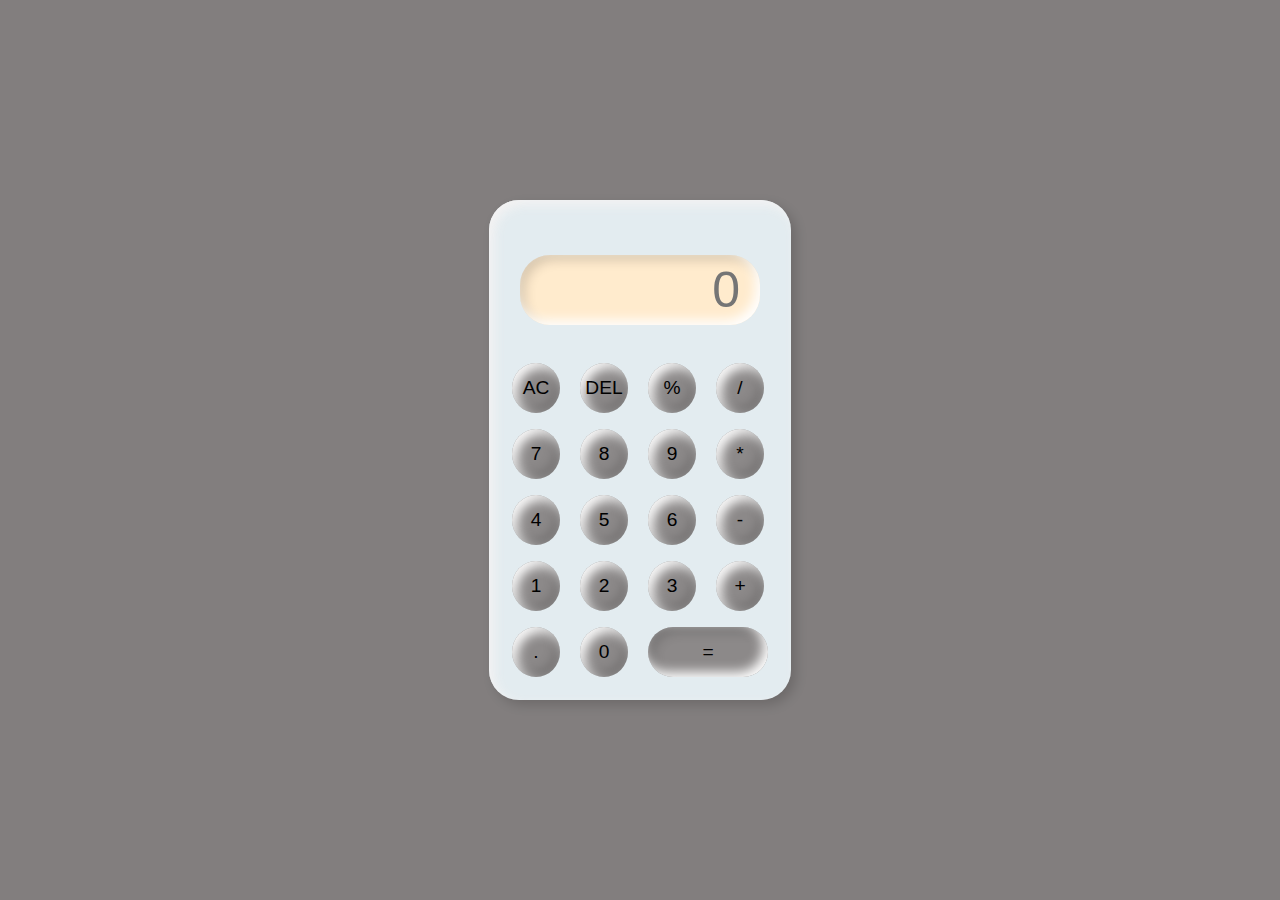
<file: calculator/index.html>
<!DOCTYPE html>
<html lang="en">
<head>
    <meta charset="UTF-8">
    <meta name="viewport" content="width=device-width, initial-scale=1.0">
    <title>calculator</title>
    <link rel="stylesheet" href="style.css">
</head>
<body>
    <div class="container">
        <div class="calculator">
            <input type="text" placeholder="0" id="screen">
          <button onclick="delAll()">AC</button>
            <button onclick="del()">DEL</button>
            <button onclick="display('%')">%</button>
            <button onclick="display('/')">/</button>
            <button onclick="display('7')">7</button>
            <button onclick="display('8')">8</button>
            <button onclick="display('9')">9</button>
            <button onclick="display('*')">*</button>
            <button onclick="display('4')">4</button>
            <button onclick="display('5')">5</button>
            <button onclick="display('6')">6</button>
            <button onclick="display('-')">-</button>
            <button onclick="display('1')">1</button>
            <button onclick="display('2')">2</button>
            <button onclick="display('3')">3</button>
            <button onclick="display('+')">+</button>
            <button onclick="display('.')">.</button>
            <button onclick="display('0')">0</button>
            <button onclick="calculate()" class="equal">=</button>
        </div>
    </div>
    <script src="script.js"></script>
</body>
</html>
</file>
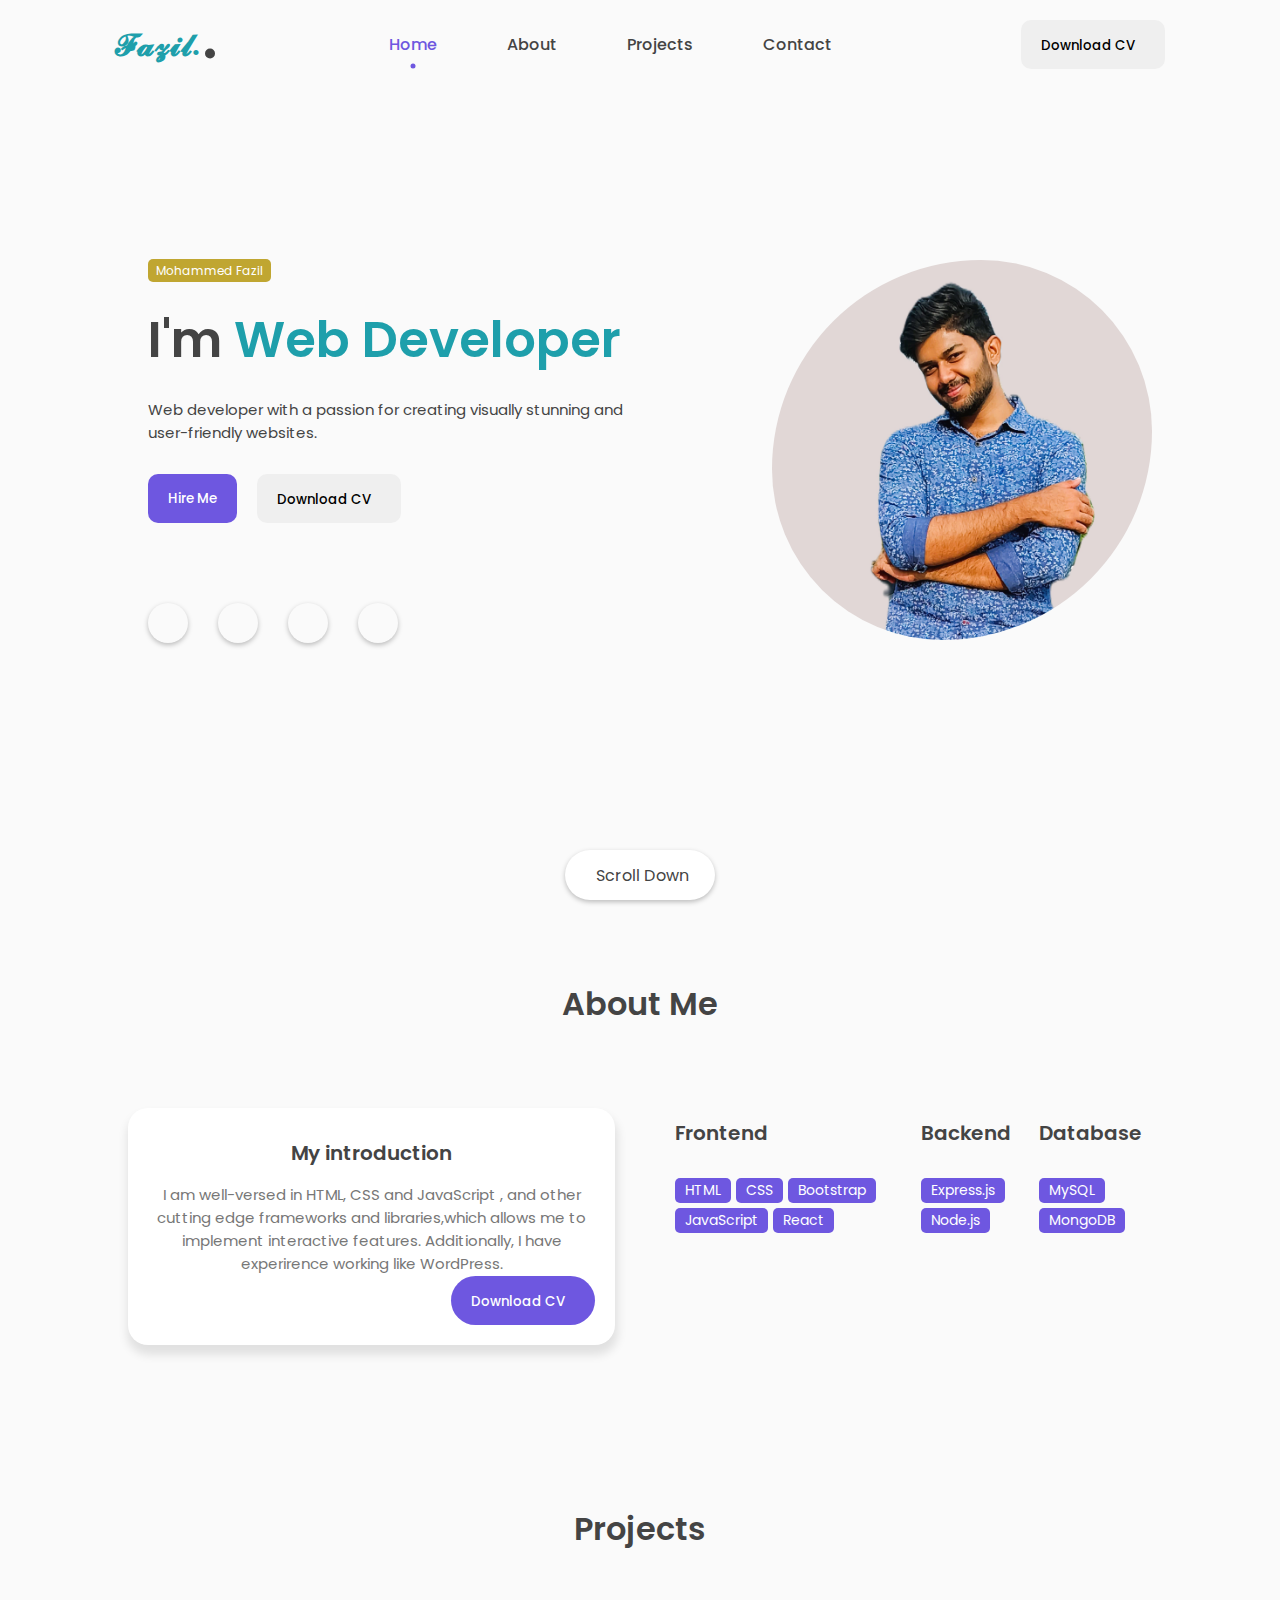
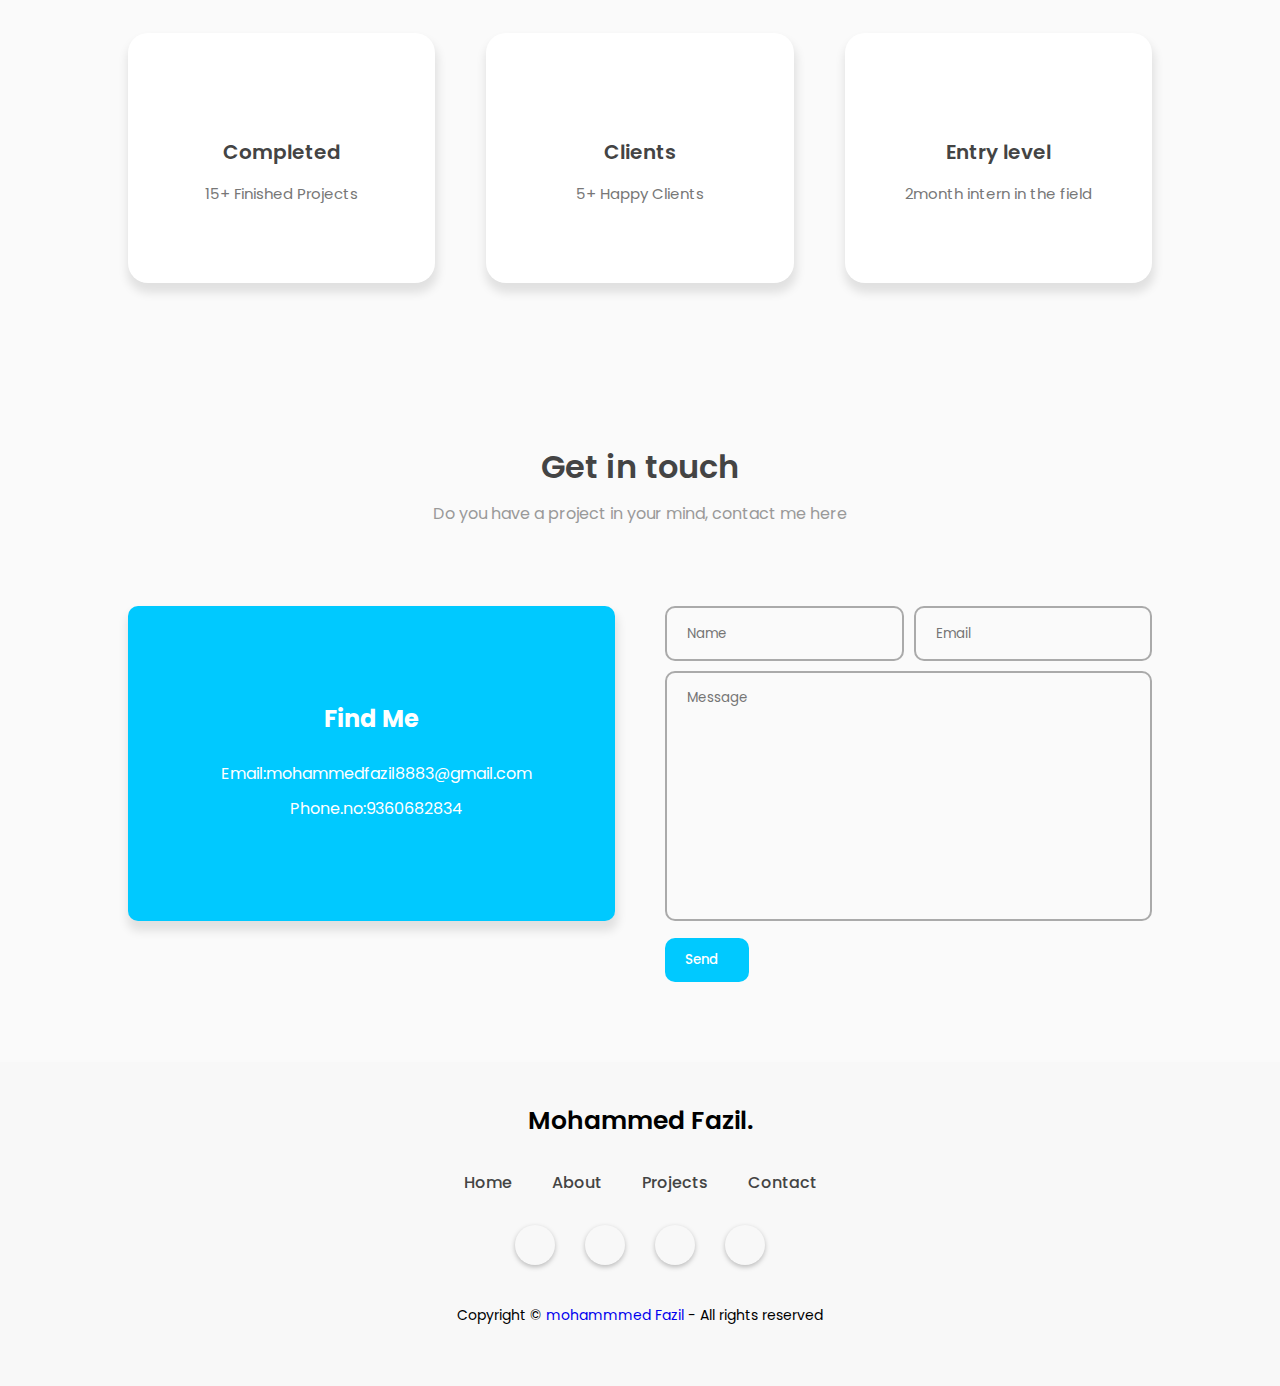
<file: portfolio/index.html>
<!DOCTYPE html>
<html lang="en">
<head>
    <meta charset="UTF-8">
    <meta name="viewport" content="width=device-width, initial-scale=1.0">

    <!-- --------- UNICONS ---------- -->
    <link rel="stylesheet" href="https://unicons.iconscout.com/release/v4.0.8/css/line.css">

    <!-- --------- CSS ---------- -->
    <link rel="stylesheet" href="style.css">

    <!-- --------- FAVICON ---------- -->
    <link rel="shortcut icon" href="assets/favicon.png" type="image/x-icon">

    <title>Portfolio | MD FAZIL</title>
</head>
<body>
   <div class="container">
    <!-- --------------- HEADER --------------- -->
      <nav id="header">
        <div class="nav-logo">
            <p class="nav-name">𝓕𝓪𝔃𝓲𝓵.</p>
            <span>.</span>
        </div>
        <div class="nav-menu" id="myNavMenu">
            <ul class="nav_menu_list">
                <li class="nav_list">
                    <a href="#home" class="nav-link active-link">Home</a>
                    <div class="circle"></div>
                </li>
                <li class="nav_list">
                    <a href="#about" class="nav-link">About</a>
                    <div class="circle"></div>
                </li>
                <li class="nav_list">
                    <a href="#projects" class="nav-link">Projects</a>
                    <div class="circle"></div>
                </li>
                <li class="nav_list">
                    <a href="#contact" class="nav-link">Contact</a>
                    <div class="circle"></div>
                </li>
            </ul>
        </div>
        <div class="nav-button">
            <button class="btn">Download CV <i class="uil uil-file-alt"></i></button>
        </div>
        <div class="nav-menu-btn">
            <i class="uil uil-bars" onclick="myMenuFunction()"></i>
        </div>
      </nav>


    <!-- -------------- MAIN ---------------- -->
    <main class="wrapper">
       <!-- -------------- FEATURED BOX ---------------- -->
       <section class="featured-box" id="home">
          <div class="featured-text">
            <div class="featured-text-card">
                <span>Mohammed Fazil</span>
            </div>
            <div class="featured-name">
                <p>I'm <span class="typedText">Web Developer</span></p>
            </div>
            <div class="featured-text-info">
                <p>Web developer with a passion for creating visually stunning
                   and user-friendly websites.
                </p>
            </div>
            <div class="featured-text-btn">
                <button class="btn blue-btn">Hire Me</button>
                <button class="btn">Download CV <i class="uil uil-file-alt"></i></button>
            </div>
            <div class="social_icons">
                <div class="icon"><i class="uil uil-instagram"></i></div>
                <div class="icon"><i class="uil uil-linkedin-alt"></i></div>
                <div class="icon"><i class="uil uil-dribbble"></i></div>
                <div class="icon"><i class="uil uil-github-alt"></i></div>
            </div>
          </div>
          <div class="featured-image">
            <div class="image">
                <img src="assets/fazil.png" alt="avatar">
            </div>
          </div>
          <div class="scroll-icon-box">
            <a href="#about" class="scroll-btn">
                <i class="uil uil-mouse-alt"></i>
                <p>Scroll Down</p>
            </a>
          </div>

       </section>
       <!-- -------------- ABOUT BOX ---------------- -->
       <section class="section" id="about">
          <div class="top-header">
            <h1>About Me</h1>
          </div>
          <div class="row">
            <div class="col">
                <div class="about-info">
                    <h3>My introduction</h3>
                    <p>I am well-versed in HTML, CSS and JavaScript , and other cutting edge
                       frameworks and libraries,which allows me to implement interactive features.
                       Additionally, I have experirence working like
                       WordPress.
                    </p>
                    <div class="about-btn">
                        <button class="btn">Download CV <i class="uil uil-import"></i></button>
                    </div>
                </div>
            </div>
            <div class="col">
                <div class="skills-box">
                    <div class="skills-header">
                        <h3>Frontend</h3>
                    </div>
                    <div class="skills-list">
                        <span>HTML</span>
                        <span>CSS</span>
                        <span>Bootstrap</span>
                        <span>JavaScript</span>
                        <span>React</span>
                       
                    </div>
                </div>
                <div class="skills-box">
                    <div class="skills-header">
                        <h3>Backend</h3>
                    </div>
                    <div class="skills-list">
                        <span>Express.js</span>
                        <span>Node.js</span>
                       
                    </div>
                </div>
                <div class="skills-box">
                    <div class="skills-header">
                        <h3>Database</h3>
                    </div>
                    <div class="skills-list">
                        <span>MySQL</span>
                        <span>MongoDB</span>
                    </div>
                </div>
            </div>
          </div>
       </section>

       <!-- -------------- PROJECT BOX ---------------- -->

       <section class="section" id="projects">
          <div class="top-header">
              <h1>Projects</h1>
          </div>
          <div class="project-container">
            <div class="project-box">
                <i class="uil uil-briefcase-alt"></i>
                <h3>Completed</h3>
                <label>15+ Finished Projects</label>
            </div>
            <div class="project-box">
                <i class="uil uil-users-alt"></i>
                <h3>Clients</h3>
                <label>5+ Happy Clients</label>
            </div>
            <div class="project-box">
                <i class="uil uil-award"></i>
                <h3>Entry level</h3>
                <label>2month intern in the field</label>
            </div>
          </div>
       </section>

       <!-- -------------- CONTACT BOX ---------------- -->

       <section class="section" id="contact">
          <div class="top-header">
            <h1>Get in touch</h1>
            <span>Do you have a project in your mind, contact me here</span>
          </div>
          <div class="row">
             <div class="col">
                <div class="contact-info">
                    <h2>Find Me <i class="uil uil-corner-right-down"></i></h2>
                    <p><i class="uil uil-envelope"></i> Email:mohammedfazil8883@gmail.com</p>
                    <p><i class="uil uil-phone"></i> Phone.no:9360682834</p>
                </div>
             </div>
             <div class="col">
                <div class="form-control">
                    <div class="form-inputs">
                        <input type="text" class="input-field" placeholder="Name">
                        <input type="text" class="input-field" placeholder="Email">
                    </div>
                    <div class="text-area">
                        <textarea placeholder="Message"></textarea>
                    </div>
                    <div class="form-button">
                        <button class="btn">Send <i class="uil uil-message"></i></button>
                    </div>
                </div>
             </div>
          </div>
       </section>

    </main>


    <!-- --------------- FOOTER --------------- -->
    <footer>
        <div class="top-footer">
            <p>Mohammed Fazil.</p>
        </div>
        <div class="middle-footer">
            <ul class="footer-menu">
                <li class="footer_menu_list">
                    <a href="#home">Home</a>
                </li>
                <li class="footer_menu_list">
                    <a href="#about">About</a>
                </li>
                <li class="footer_menu_list">
                    <a href="#projects">Projects</a>
                </li>
                <li class="footer_menu_list">
                    <a href="#contact">Contact</a>
                </li>
            </ul>
        </div>
        <div class="footer-social-icons">
            <div class="icon"><i class="uil uil-instagram"></i></div>
            <div class="icon"><i class="uil uil-linkedin-alt"></i></div>
            <div class="icon"><i class="uil uil-dribbble"></i></div>
            <div class="icon"><i class="uil uil-github-alt"></i></div>
        </div>
        <div class="bottom-footer">
            <p>Copyright &copy; <a href="#home" style="text-decoration: none;">mohammmed Fazil</a> - All rights reserved</p>
        </div>
    </footer>

    </div>


</body>
</html>
</file>
<file: calculator/style.css>
*{
 margin: 0;
 padding: 0;
 box-sizing: border-box;
 background-color:rgba(130, 126, 126, 0.905);
 font-family: Arial, Helvetica, sans-serif;
 outline: none;
}

.container{
    height:100vh;
    display: flex;
    justify-content: center;
    align-items: center;
    
}
.calculator{
    background-color:rgb(227, 236, 240); 
    padding: 15px;
    border-radius: 30px;
    box-shadow: inset 5px 5px 12px rgba(245, 242, 242, 0.959),
                      5px 5px 12px rgba(0,0,0,.16) ;
    display :grid;
    grid-template-columns: repeat(4,68px);
}
input{
    grid-column: span 4;
    height: 70px;
    width: 240px;
    background-color: blanchedalmond;
    box-shadow: inset -5px -5px 12px #ffffff,
                inset 5px 5px 12px rgb(0,0,0,.16) ; 
   border: none;
   border-radius: 30px; 
   color: gray;
   font-size: 50px;
   text-align: end;
   margin: auto;
   margin-top: 40px;
   margin-bottom:30px;
   padding: 20px;
}
button{
    border: none;
    box-shadow: inset -5px -5px 12px  rgb(0,0,0,.16),
               inset 5px 5px 12px  #ffffff ;

    border-radius: 50%;
    height: 50px;
    width: 48px;
    margin: 8px;
    font-size: larger;
}
.equal{
    width: 120px;
    border-radius:  40px;
    box-shadow: inset -5px -5px 12px #ffffff,
                inset 5px 5px 12px rgb(0,0,0,.16) ; 


}
</file>
<file: portfolio/style.css>
@import url('https://fonts.googleapis.com/css2?family=Poppins:wght@400;500;600;700&display=swap');

/* ----- VARIABLES ----- */
:root{
    --body-color: rgb(250, 250, 250);
	--color-white: rgb(255, 255, 255);

	--text-color-second: rgb(68, 68, 68);
	--text-color-third: rgb(30, 159, 171);

	--first-color: rgb(110, 87, 224);
	--first-color-hover: rgb(40, 91, 212);

	--second-color: rgb(0, 201, 255);
	--third-color: rgb(192, 166, 49);
    --first-shadow-color: rgba(0, 0, 0, 0.1);

}

/* ----- BASE ----- */

*{
    margin: 0;
    padding: 0;
    box-sizing: border-box;
    font-family: 'Poppins', sans-serif;
}

/* ----- SMOOTH SCROLL ----- */
html{
    scroll-behavior: smooth;
}

/* ----- CHANGE THE SCROLL BAR DESIGN ----- */
::-webkit-scrollbar{
    width: 10px;
    border-radius: 25px;
}
::-webkit-scrollbar-track{
    background: #f1f1f1;
}
::-webkit-scrollbar-thumb{
    background: #ccc;
    border-radius: 30px;
}
::-webkit-scrollbar-thumb:hover{
    background: #bbb;
}


/* ---##-- REUSABLE CSS --##--- */

/* ----- GLOBAL BUTTON DESIGN ----- */
.btn{
    font-weight: 500;
    padding: 12px 20px;
    background: #efefef;
    border: none;
    border-radius: 10px;
    cursor: pointer;
    transition: .4s;
}
.btn>i{
    margin-left: 10px;
}
.btn:hover{
    background: var(--second-color);
    color: var(--color-white);
}

/* ----- GLOBAL ICONS DESIGN ----- */
i{
    font-size: 16px;
}

/* ------- BASE -------- */
body{
    background: var(--body-color);
}
.container{
    width: 100%;
    position: relative;
}

/* ----- NAVIGATION BAR ----- */
nav{
    position: fixed;
    display: flex;
    justify-content: space-between;
    width: 100%;
    height: 90px;
    line-height: 90px;
    background: var(--body-color);
    padding-inline: 9vw;
    transition: .3s;
    z-index: 100;
}
.nav-logo{
   position: relative;
}
.nav-name{
    font-size: 30px;
    font-weight: 600;
    color: var(--text-color-third);
}
.nav-logo span{
    position: absolute;
    top: -15px;
    right: -20px;
    font-size: 5em;
    color: var(--text-color-second);
}
.nav-menu, .nav_menu_list{
    display: flex;
}
.nav-menu .nav_list{
    list-style: none;
    position: relative;
}
.nav-link{
    text-decoration: none;
    color: var(--text-color-second);
    font-weight: 500;
    padding-inline: 15px;
    margin-inline: 20px;
}
.nav-menu-btn{
    display: none;
}
.nav-menu-btn i{
    font-size: 28px;
    cursor: pointer;
}
.active-link{
    position: relative;
    color: var(--first-color);
    transition: .3;
}
.active-link::after{
    content: '';
    position: absolute;
    left: 50%;
    bottom: -15px;
    transform: translate(-50%, -50%);
    width: 5px;
    height: 5px;
    background: var(--first-color);
    border-radius: 50%;
}


/* ----- WRAPPER DESIGN ----- */
.wrapper{
    padding-inline: 10vw;
}

/* ----- FEATURED BOX ----- */
.featured-box{
    position: relative;
    display: flex;
    height: 100vh;
    min-height: 700px;
}

/* ----- FEATURED TEXT BOX ----- */
.featured-text{
    position: relative;
    display: flex;
    justify-content: center;
    align-content: center;
    min-height: 80vh;
    flex-direction: column;
    width: 50%;
    padding-left: 20px;
}
.featured-text-card span{
    background: var(--third-color);
    color: var(--color-white);
    padding: 3px 8px;
    font-size: 12px;
    border-radius: 5px;
}
.featured-name{
    font-size: 50px;
    font-weight: 600;
    color: var(--text-color-second);
    margin-block: 20px;
}
.typedText{
    text-transform: capitalize;
    color: var(--text-color-third);
}
.featured-text-info{
    font-size: 15px;
    margin-bottom: 30px;
    color: var(--text-color-second);
}
.featured-text-btn{
    display: flex;
    gap: 20px;
}
.featured-text-btn>.blue-btn{
    background: var(--first-color);
    color: var(--color-white);
}
.featured-text-btn>.blue-btn:hover{
    background: var(--first-color-hover);
}
.social_icons{
    display: flex;
    margin-top: 5em;
    gap: 30px;
}
.icon{
    display: flex;
    justify-content: center;
    align-items: center;
    width: 40px;
    height: 40px;
    border-radius: 50%;
    box-shadow: 0px 2px 5px 0px rgba(0, 0, 0, 0.25);
    cursor: pointer;
}
.icon:hover{
    color: var(--first-color);
}

/* ----- FEATURED IMAGE BOX ----- */
.featured-image{
    display: flex;
    justify-content: right;
    align-content: center;
    min-height: 80vh;
    width: 50%;
}
.image{
    margin: auto 0;
    width: 380px;
    height: 380px;
    border-radius: 55% 45% 55% 45%;
    overflow: hidden;
    animation: imgFloat 7s ease-in-out infinite;
}
.image img{
    width: 380px;
    height: 380px;
    object-fit: cover;
}
@keyframes imgFloat {
    50%{
        transform: translateY(10px);
        border-radius: 45% 55% 45% 55%;
    }
}
.scroll-btn{
   position: absolute;
   bottom: 0;
   left: 50%;
   translate: -50%;
   display: flex;
   justify-content: center;
   align-items: center;
   width: 150px;
   height: 50px;
   gap: 5px;
   text-decoration: none;
   color: var(--text-color-second);
   background: var(--color-white);
   border-radius: 30px;
   box-shadow: 0 2px 5px 0 rgba(0, 0, 0, 0.25);
}
.scroll-btn i{
    font-size: 20px;
}

/* ----- MAIN BOX ----- */
.section{
    padding-block: 5em;
}
.row{
    display: flex;
    justify-content: space-between;
    width: 100%;
    gap: 50px;
}
.col{
    display: flex;
    width: 50%;
}

/* -- ## --- RESUABLE CSS -- ## -- */
.top-header{
    text-align: center;
    margin-bottom: 5em;
}
.top-header h1{
    font-weight: 600;
    color: var(--text-color-second);
    margin-bottom: 10px;
}
.top-header span{
    color: #999;
}
h3{
    font-size: 20px;
    font-weight: 600;
    color: var(--text-color-second);
    margin-bottom: 15px;
}

/* ----- ABOUT INFO ----- */
.about-info{
    position: relative;
    display: flex;
    align-items: center;
    flex-direction: column;
    padding-block: 30px 70px;
    padding-inline: 20px;
    width: 100%;
    background: var(--color-white);
    box-shadow: 1px 8px 10px 2px var(--first-shadow-color);
    border-radius: 20px;
}
.about-info p{
    text-align: center;
    font-size: 15px;
    color: #777;
}
.about-btn button{
    position: absolute;
    right: 20px;
    bottom: 20px;
    background: var(--first-color);
    color: var(--color-white);
    border-radius: 30px;
}
.about-btn button:hover{
    background: var(--first-color-hover);
}

/* ----- ABOUT / SKILLS BOX ----- */
.skills-box{
    margin: 10px;
}
.skills-header{
    margin-bottom: 30px;
}
.skills-list{
    display: flex;
    flex-wrap: wrap;
    gap: 5px;
}
.skills-list span{
    font-size: 14px;
    background: var(--first-color);
    color: var(--color-white);
    padding: 2px 10px;
    border-radius: 5px;
}

/* ----- PROJECTS BOX ----- */
.project-container{
    display: flex;
    width: 100%;
    justify-content: space-between;
    gap: 20px;
    flex-wrap: wrap;
}
.project-box{
    position: relative;
    display: flex;
    justify-content: center;
    align-items: center;
    flex-direction: column;
    width: 30%;
    height: 250px;
    background: var(--color-white);
    border-radius: 20px;
    box-shadow: 1px 8px 10px 2px var(--first-shadow-color);
    overflow: hidden;
}
.project-box>i{
    font-size: 50px;
    color: #00B5E7;
    margin-bottom: 25px;
}
.project-box label{
    font-size: 15px;
    color: #777;
}
.project-box::after, .contact-info::after{
    content: "";
    position: absolute;
    bottom: -100%;
    background: var(--second-color);
    width: 100%;
    height: 100%;
    transition: .4s;
    z-index: 1;
}
.project-box:hover.project-box::after,
.contact-info:hover.contact-info::after{
    bottom: 0;
}
.project-box:hover.project-box i,
.project-box:hover.project-box>h3,
.project-box:hover.project-box>label{
    color: var(--color-white);
    z-index: 2;
}

/* ----- CONTACT BOX ----- */
.contact-info{
    position: relative;
    display: flex;
    flex-direction: column;
    justify-content: center;
    align-items: center;
    padding: 20px 30px;
    width: 100%;
    height: 315px;
    background: var(--second-color);
    border-radius: 10px;
    box-shadow: 1px 8px 10px 2px var(--first-shadow-color);
    overflow: hidden;
}
.contact-info>h2{
    color: var(--color-white);
    margin-bottom: 20px;
}
.contact-info>p{
    display: flex;
    align-items: center;
    gap: 10px;
    color: var(--color-white);
    margin-block: 5px;
}
.contact-info p>i{
    font-size: 18px;
}
.contact-info::after{
    background: var(--color-white);
}
.contact-info:hover.contact-info h2,
.contact-info:hover.contact-info p,
.contact-info:hover.contact-info i{
    color: #777;
    z-index: 2;
}

/* ----- CONTACT FORM ----- */
.form-control{
    display: flex;
    flex-direction: column;
    gap: 10px;
    width: 100%;
}
.form-inputs{
    display: flex;
    gap: 10px;
    width: 100%;
}
.input-field{
    width: 50%;
    height: 55px;
    background: transparent;
    border: 2px solid #AAA;
    border-radius: 10px;
    padding-inline: 20px;
    outline: none;
}
textarea{
    width: 100%;
    height: 250px;
    background: transparent;
    border: 2px solid #AAA;
    border-radius: 10px;
    padding: 15px 20px;
    outline: none;
    resize: none;
}
.form-button>.btn{
    display: flex;
    align-items: center;
    justify-content: center;
    background: var(--second-color);
    color: var(--color-white);
}
.form-button>.btn:hover{
    background: #00B5E7;
}
.form-button i{
    font-size: 18px;
    rotate: -45deg;
}

/* ----- FOOTER BOX ----- */
footer{
    display: flex;
    justify-content: center;
    align-items: center;
    flex-direction: column;
    row-gap: 30px;
    background: #F8F8F8;
    padding-block: 40px 60px;
}
.top-footer p{
    font-size: 25px;
    font-weight: 600;
}
.middle-footer .footer-menu{
    display: flex;
}
.footer_menu_list{
    list-style: none;
}
.footer_menu_list a{
    text-decoration: none;
    color: var(--text-color-second);
    font-weight: 500;
    margin-inline: 20px;
}
.footer-social-icons{
    display: flex;
    gap: 30px;   
}
.bottom-footer{
    font-size: 14px;
    margin-top: 10px;
}


/* ----- MEDIA QUERY == 1024px / RESPONSIVE ----- */
@media only screen and (max-width: 1024px){
    .featured-text{
        padding: 0;
    }
    .image, .image img{
        width: 320px;
        height: 320px;
    }
}

/* ----- MEDIA QUERY == 900px / RESPONSIVE ----- */
@media only screen and (max-width: 900px) {
    .nav-button{
        display: none;
    }
    .nav-menu.responsive{
        left: 0;
    }
    .nav-menu{
        position: fixed;
        top: 80px;
        left: -100%;
        flex-direction: column;
        justify-content: center;
        align-items: center;
        background: rgba(255, 255, 255, 0.7);
        backdrop-filter: blur(20px);
        width: 100%;
        min-height: 450px;
        height: 90vh;
        transition: .3s;
    }
    .nav_menu_list{
        flex-direction: column;
    }
    .nav-menu-btn{
        display: flex;
        align-items: center;
        justify-content: center;
    }
    .featured-box{
        flex-direction: column;
        justify-content: center;
        height: 100vh;
    }
    .featured-text{
        width: 100%;
        order: 2;
        justify-content: center;
        align-content: flex-start;
        min-height: 60vh;
    }
    .social_icons{
        margin-top: 2em;
    }
    .featured-image{
        order: 1;
        justify-content: center;
        min-height: 150px;
        width: 100%;
        margin-top: 65px;
    }
    .image, .image img{
        width: 150px;
        height: 150px;
    }
    .row{
        display: flex;
        flex-direction: column;
        justify-content: center;
        gap: 50px;
    }
    .col{
        display: flex;
        justify-content: center;
        width: 100%;
    }
    .about-info, .contact-info{
        width: 100%;
    }
    .project-container{
        justify-content: center;
    }
    .project-box{
        width: 80%;
    }

}

/* ----- MEDIA QUERY == 540px / RESPONSIVE ----- */

@media only screen and (max-width: 540px){
    .featured-name{
        font-size: 40px;
    }
    .project-box{
        width: 100%;
    }
    .form-inputs{
        flex-direction: column;
    }
    .input-field{
        width: 100%;
    }
}
</file>
